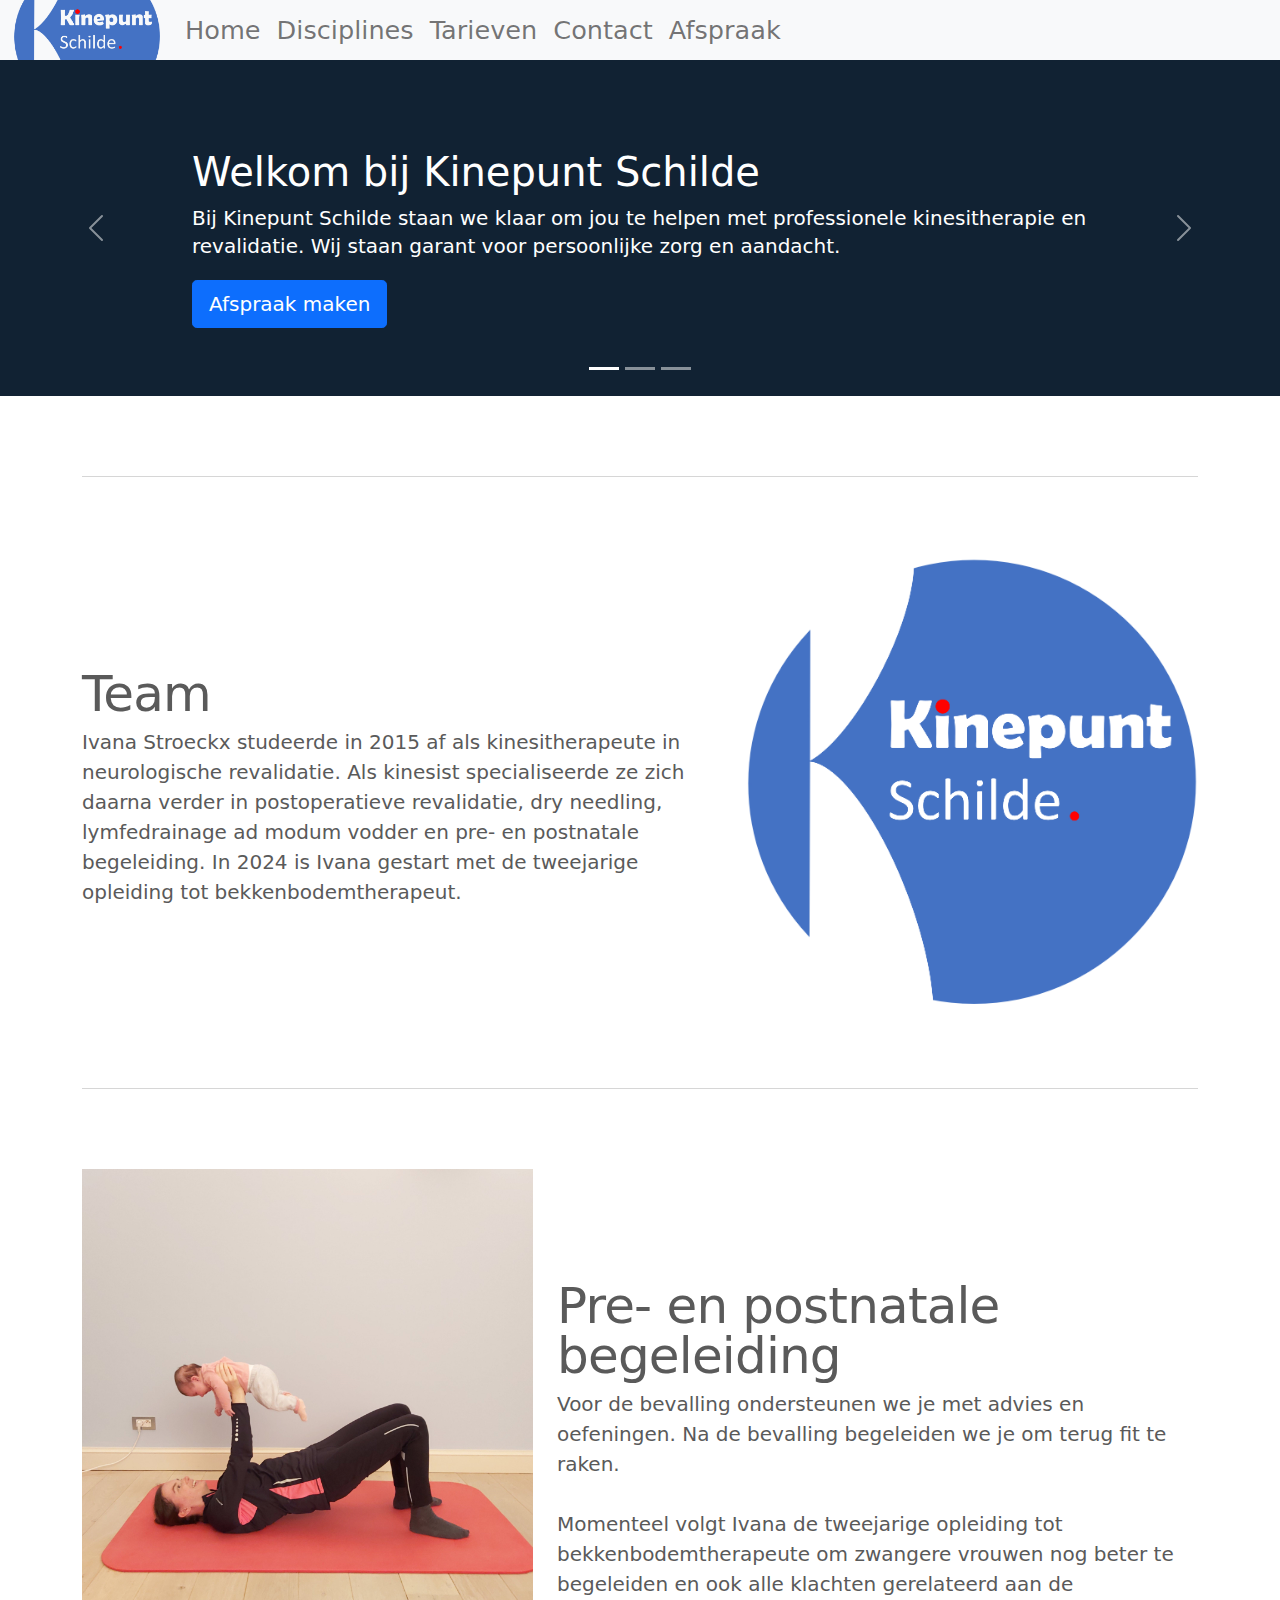
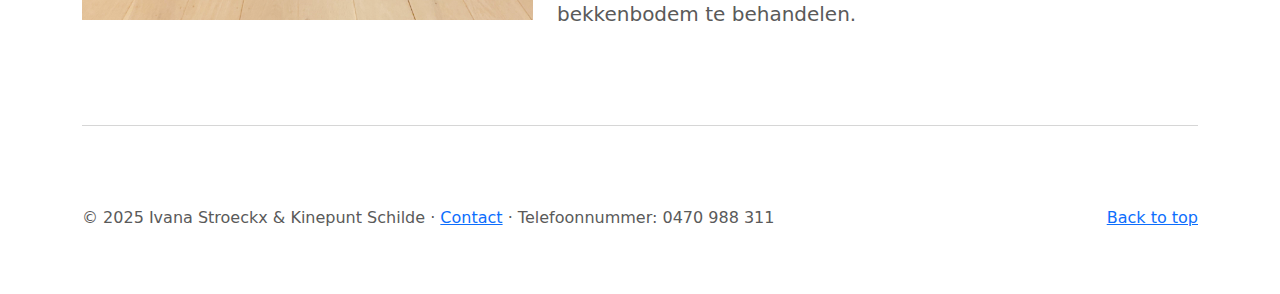
<file: index.html>
<!doctype html>
<html lang="en">

<!-- Copyright (C) I. Stroeckx  -->
<head>
    <meta charset="utf-8">
    <meta name="viewport" content="width=device-width, initial-scale=1">
    <meta name="Keywords" content="kinesist,kine,kinesitherapie,kinesitherapeut,Schilde,Gravenwezel,revalidatie,'s Gravenwezel">    
    <meta name="description" content="Op zoek naar een kinesist in Schilde of 's Gravenwezel? Bij Kinepunt Schilde kan je terecht voor een divers aanbod aan kinesitherapie op maat. Lees meer!">
    <meta name="author" content="Ivana Stroeckx">
    <meta name="generator" content="">
    <title>Kinepunt Schilde, Kine Schilde, Kinesist Schilde, Kinesitherapie Schilde, 's Gravenwezel</title>

    <link href="./assets/css/bootstrap.min.css" rel="stylesheet">
    <link href="./assets/css/carousel.css" rel="stylesheet">
    <style>
        .bd-placeholder-img {
            font-size: 1.125rem;
            text-anchor: middle;
            -webkit-user-select: none;
            -moz-user-select: none;
            user-select: none;
        }

        @media (min-width: 768px) {
            .bd-placeholder-img-lg {
                font-size: 3.5rem;
            }
        }
    </style>
    
</head>

<body style="padding-top: 3.75rem;">
    <header>
        <nav class="navbar navbar-expand-md navbar-light fixed-top bg-light" style="padding-top: 0px;padding-bottom: 0px;">
            <div class="container-fluid">
                <a href="./"><img class="navbar-brand" src="./assets/images/logo3.png" alt="Home" style="width:9.3125rem;height:3.75rem;padding:0;"></a>
                <button class="navbar-toggler" type="button" data-toggle="collapse" data-target="#navbarCollapse"
                    aria-controls="navbarCollapse" aria-expanded="false" aria-label="Toggle navigation">
                    <span class="navbar-toggler-icon"></span>
                </button>
                <div class="collapse navbar-collapse" id="navbarCollapse">
                    <ul class="navbar-nav mr-auto mb-2 mb-md-0">
                        <li class="nav-item active">
                            <a class="nav-link" aria-current="page" href="./" style="font-size: 1.6rem;">Home</a>
                        </li>
                        <li class="nav-item">
                            <a class="nav-link" href="./disciplines.html" style="font-size: 1.6rem;">Disciplines</a>
                        </li>
                        <li class="nav-item">
                            <a class="nav-link" href="./tarieven.html" style="font-size: 1.6rem;">Tarieven</a>
                        </li>
                        <li class="nav-item">
                            <a class="nav-link" href="./contact.html" style="font-size: 1.6rem;">Contact</a>
                        </li>
                        <li class="nav-item">
                            <a class="nav-link" href="https://altagenda.crossuite.com/kinepuntschilde/" style="font-size: 1.6rem;">Afspraak</a>
                        </li>
                    </ul>      
                </div>
            </div>
        </nav>
    </header>

    <main>
        <div id="myCarousel" class="carousel slide" data-ride="carousel">
            <ol class="carousel-indicators">
                <li data-target="#myCarousel" data-slide-to="0" class="active"></li>
                <li data-target="#myCarousel" data-slide-to="1"></li>
                <li data-target="#myCarousel" data-slide-to="2"></li>
            </ol>
            <div class="carousel-inner">
                <div class="carousel-item active">
                    <svg class="bd-placeholder-img" width="100%" height="100%" 
                        aria-hidden="true" preserveAspectRatio="xMidYMid slice" focusable="false">
                        <rect width="100%" height="100%" fill="#123" /></svg>

                    <div class="container">
                        <div class="carousel-caption text-left" style="padding-bottom: 0px;">
                            <h1>Welkom bij Kinepunt Schilde</h1>
                            <p>Bij Kinepunt Schilde staan we klaar om jou te helpen met professionele kinesitherapie en revalidatie. Wij staan garant voor persoonlijke zorg en aandacht.</p>
                            <p><a class="btn btn-lg btn-primary" href="https://altagenda.crossuite.com/kinepuntschilde/" role="button">Afspraak maken</a></p>
                        </div>
                    </div>
                </div>

                <div class="carousel-item">
                    <svg class="bd-placeholder-img" width="100%" height="100%"
                        aria-hidden="true" preserveAspectRatio="xMidYMid slice" focusable="false">
                        <rect width="100%" height="100%" fill="#123" /></svg>

                    <div class="container">
                        <div class="carousel-caption text-left" style="padding-bottom: 0px;">
                            <h1>Pre- en postnatale begeleiding</h1>
                            <p>Fit blijven tijdens en na de zwangerschap? Wij helpen je met advies en oefeningen.</p>
                            <p><a class="btn btn-lg btn-primary" href="./disciplines.html" role="button">Meer info</a></p>
                        </div>
                    </div>
                </div>

                <div class="carousel-item">
                    <svg class="bd-placeholder-img" width="100%" height="100%"
                        aria-hidden="true" preserveAspectRatio="xMidYMid slice" focusable="false">
                        <rect width="100%" height="100%" fill="#123" /></svg>

                    <div class="container">
                        <div class="carousel-caption text-left" style="padding-bottom: 0px;">
                            <h1>Bekkenbodemtherapeut in opleiding</h1>
                            <p>Wij helpen je graag met alle klachten van de bekkenbodem.</p>
                            <p><a class="btn btn-lg btn-primary" href="./disciplines.html" role="button">Meer info</a></p>
                        </div>
                    </div>
                </div>
            </div>
            <a class="carousel-control-prev" href="#myCarousel" role="button" data-slide="prev">
                <span class="carousel-control-prev-icon" aria-hidden="true"></span>
                <span class="visually-hidden">Previous</span>
            </a>
            <a class="carousel-control-next" href="#myCarousel" role="button" data-slide="next">
                <span class="carousel-control-next-icon" aria-hidden="true"></span>
                <span class="visually-hidden">Next</span>
            </a>
        </div>

        <div class="container marketing">
            <hr class="featurette-divider">
            <div class="row featurette">
                <div class="col-md-7">
                    <h2 class="featurette-heading">Team</h2>
                    <p class="lead">Ivana Stroeckx studeerde in 2015 af als kinesitherapeute in neurologische revalidatie. Als kinesist specialiseerde ze zich daarna verder in postoperatieve revalidatie, dry needling, lymfedrainage ad modum vodder en  pre- en postnatale begeleiding. In 2024 is Ivana gestart met de tweejarige opleiding tot bekkenbodemtherapeut.</p>
                </div>
                <div class="col-md-5">
                    <svg class="bd-placeholder-img bd-placeholder-img-lg featurette-image img-fluid mx-auto" width="500"
                        height="500" role="img" aria-label="bridge"
                        preserveAspectRatio="xMidYMid slice" focusable="false">
                        <title>Zion</title>
                        <image href="./assets/images/logo.png" height="100%" width="100%"/>                  
                    </svg>
                </div>
            </div>

            <hr class="featurette-divider">

            <div class="row featurette">
                <div class="col-md-7 order-md-2">
                    <h2 class="featurette-heading">Pre- en postnatale begeleiding</h2>
                    <p class="lead">Voor de bevalling ondersteunen we je met advies en oefeningen. Na de bevalling begeleiden we je om terug fit te raken.
                        <br>
                        <br>
                        Momenteel volgt Ivana de tweejarige opleiding tot bekkenbodemtherapeute om zwangere vrouwen nog beter te begeleiden en ook alle klachten gerelateerd aan de bekkenbodem te behandelen.
                    </p>
                </div>
                <div class="col-md-5 order-md-1">
                    <svg class="bd-placeholder-img bd-placeholder-img-lg featurette-image img-fluid mx-auto" width="500"
                        height="500" role="img" aria-label="bridge"
                        preserveAspectRatio="xMidYMid slice" focusable="false">
                        <title>Bridge</title>
                        <image href="./assets/images/bridge.jpg" height="100%" width="100%"/>                  
                    </svg>
                </div>
            </div>

         
            <hr class="featurette-divider">

           

        </div>

        <footer class="container">
            <p class="float-right"><a href="#">Back to top</a></p>
            <p>&copy; 2025 Ivana Stroeckx & Kinepunt Schilde &middot; <a href="./contact.html">Contact</a> &middot; Telefoonnummer: 0470 988 311 </p>
        </footer>
    </main>


    <script src="./assets/js/bootstrap.bundle.min.js"></script>


</body>

</html>
</file>
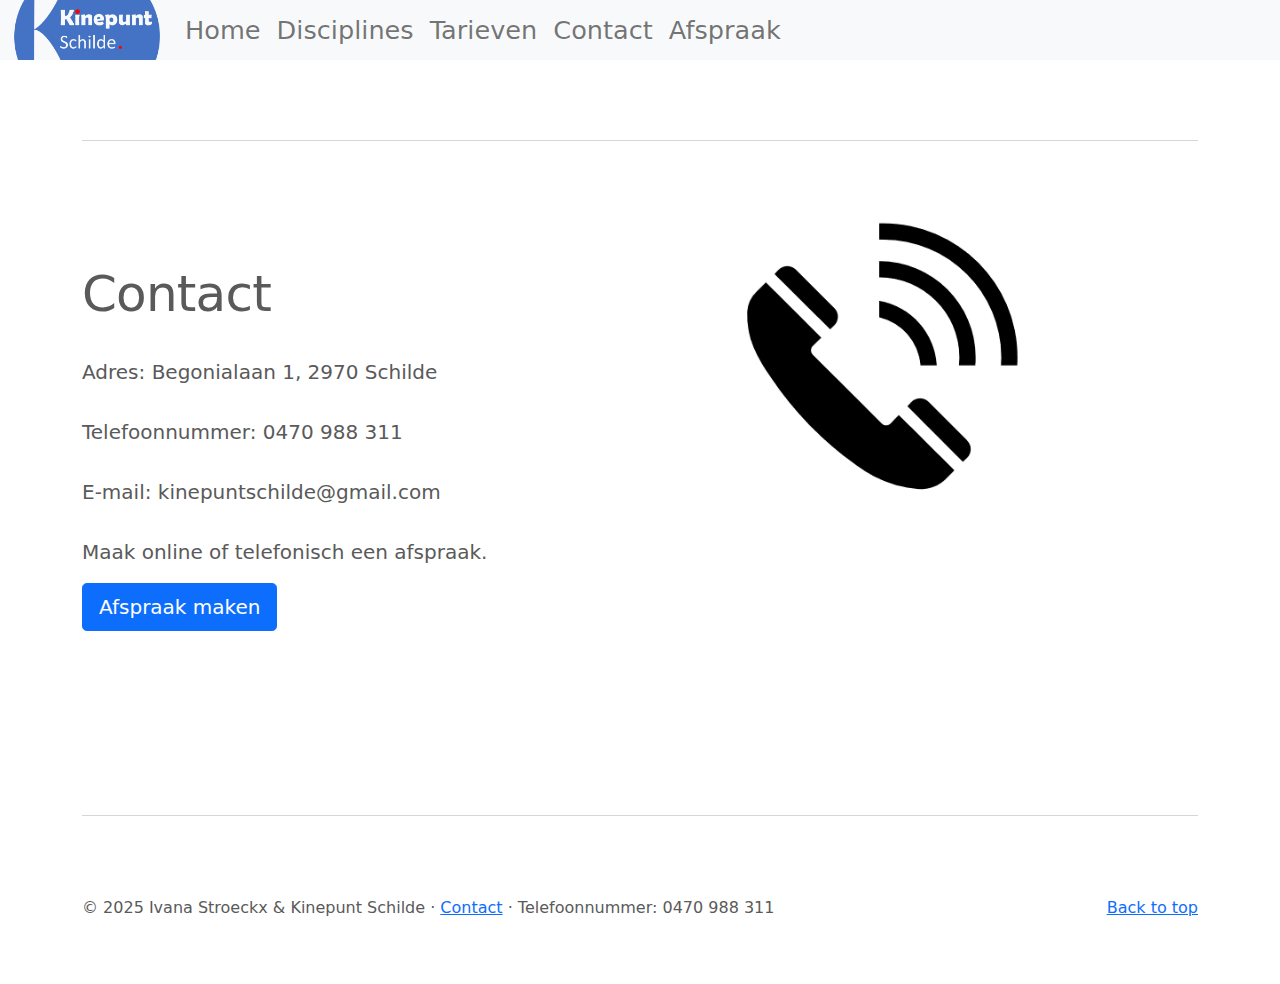
<file: contact.html>
<!-- Copyright (C) I. Stroeckx  -->
<!doctype html>
<html lang="en">

<head>
    <meta charset="utf-8">
    <meta name="viewport" content="width=device-width, initial-scale=1">
    <meta name="description" content="Kinepunt Schilde Contact">
    <meta name="Keywords" content="kinesist,kine,kinesitherapie,kinesitherapeut,Schilde,Gravenwezel,revalidatie,contact,'s Gravenwezel">    
    <meta name="author" content="Ivana Stroeckx">
    <meta name="generator" content="">
    <title>Kinepunt Schilde Contact en Telefoonnummer</title>

    <link href="./assets/css/bootstrap.min.css" rel="stylesheet">
    <link href="./assets/css/carousel.css" rel="stylesheet">
    <style>
        .bd-placeholder-img {
            font-size: 1.125rem;
            text-anchor: middle;
            -webkit-user-select: none;
            -moz-user-select: none;
            user-select: none;
        }

        @media (min-width: 768px) {
            .bd-placeholder-img-lg {
                font-size: 3.5rem;
            }
        }
    </style>
    
</head>

<body style="padding-top: 3.75rem;">

    <header>
        <nav class="navbar navbar-expand-md navbar-light fixed-top bg-light" style="padding-top: 0px;padding-bottom: 0px;">
            <div class="container-fluid">
                <a href="./"><img class="navbar-brand" src="./assets/images/logo3.png" alt="Home" style="width:9.3125rem;height:3.75rem;padding:0;"></a>
                <button class="navbar-toggler" type="button" data-toggle="collapse" data-target="#navbarCollapse"
                    aria-controls="navbarCollapse" aria-expanded="false" aria-label="Toggle navigation">
                    <span class="navbar-toggler-icon"></span>
                </button>
                <div class="collapse navbar-collapse" id="navbarCollapse">
                    <ul class="navbar-nav mr-auto mb-2 mb-md-0">
                        <li class="nav-item active">
                            <a class="nav-link" aria-current="page" href="./" style="font-size: 1.6rem;">Home</a>
                        </li>
                        <li class="nav-item">
                            <a class="nav-link" href="./disciplines.html" style="font-size: 1.6rem;">Disciplines</a>
                        </li>
                        <li class="nav-item">
                            <a class="nav-link" href="./tarieven.html" style="font-size: 1.6rem;">Tarieven</a>
                        </li>
                        <li class="nav-item">
                            <a class="nav-link" href="./contact.html" style="font-size: 1.6rem;">Contact</a>
                        </li>
                        <li class="nav-item">
                            <a class="nav-link" href="https://altagenda.crossuite.com/kinepuntschilde/" style="font-size: 1.6rem;">Afspraak</a>
                        </li>
                    </ul>      
                </div>
            </div>
        </nav>
    </header>

    <main>

        <div class="container marketing">
            <hr class="featurette-divider">
            <div class="row featurette">
                <div class="col-md-7">
                    <h2 class="featurette-heading" style= "margin-top: 3rem">Contact <span class="text-muted"></span></h2>
                    <p class="lead">
                        <br>
                        Adres: Begonialaan 1, 2970 Schilde<br>
                        <br>
                        Telefoonnummer: 0470 988 311<br>
                        <br> 
                        E-mail: kinepuntschilde@gmail.com<br>
                        <br>
                        Maak online of telefonisch een afspraak.
                        <p><a class="btn btn-lg btn-primary" href="https://altagenda.crossuite.com/kinepuntschilde/" role="button">Afspraak maken</a></p>
                        <br>            
                        <br>
                        <br>                                                
                    </p>
                </div>
                <div class="col-md-5">
                    <svg class="bd-placeholder-img bd-placeholder-img-lg featurette-image img-fluid mx-auto" width="500"
                        height="500" xmlns="http://www.w3.org/2000/svg" role="img" aria-label="Vraag: 500x500"
                        preserveAspectRatio="xMidYMid slice" focusable="false">
                        <title>Contact</title>
                        <image href="./assets/images/contact.png" height="60%" width="60%"/>                      
                    </svg>
                </div>
            </div>
            <hr class="featurette-divider">
        </div>
        <footer class="container">
            <p class="float-right"><a href="#">Back to top</a></p>
            <p>&copy; 2025 Ivana Stroeckx & Kinepunt Schilde &middot; <a href="./contact.html">Contact</a> &middot; Telefoonnummer: 0470 988 311 </p>
        </footer>
    </main>


    <script src="./assets/js/bootstrap.bundle.min.js"></script>

</body>
</html>
</file>
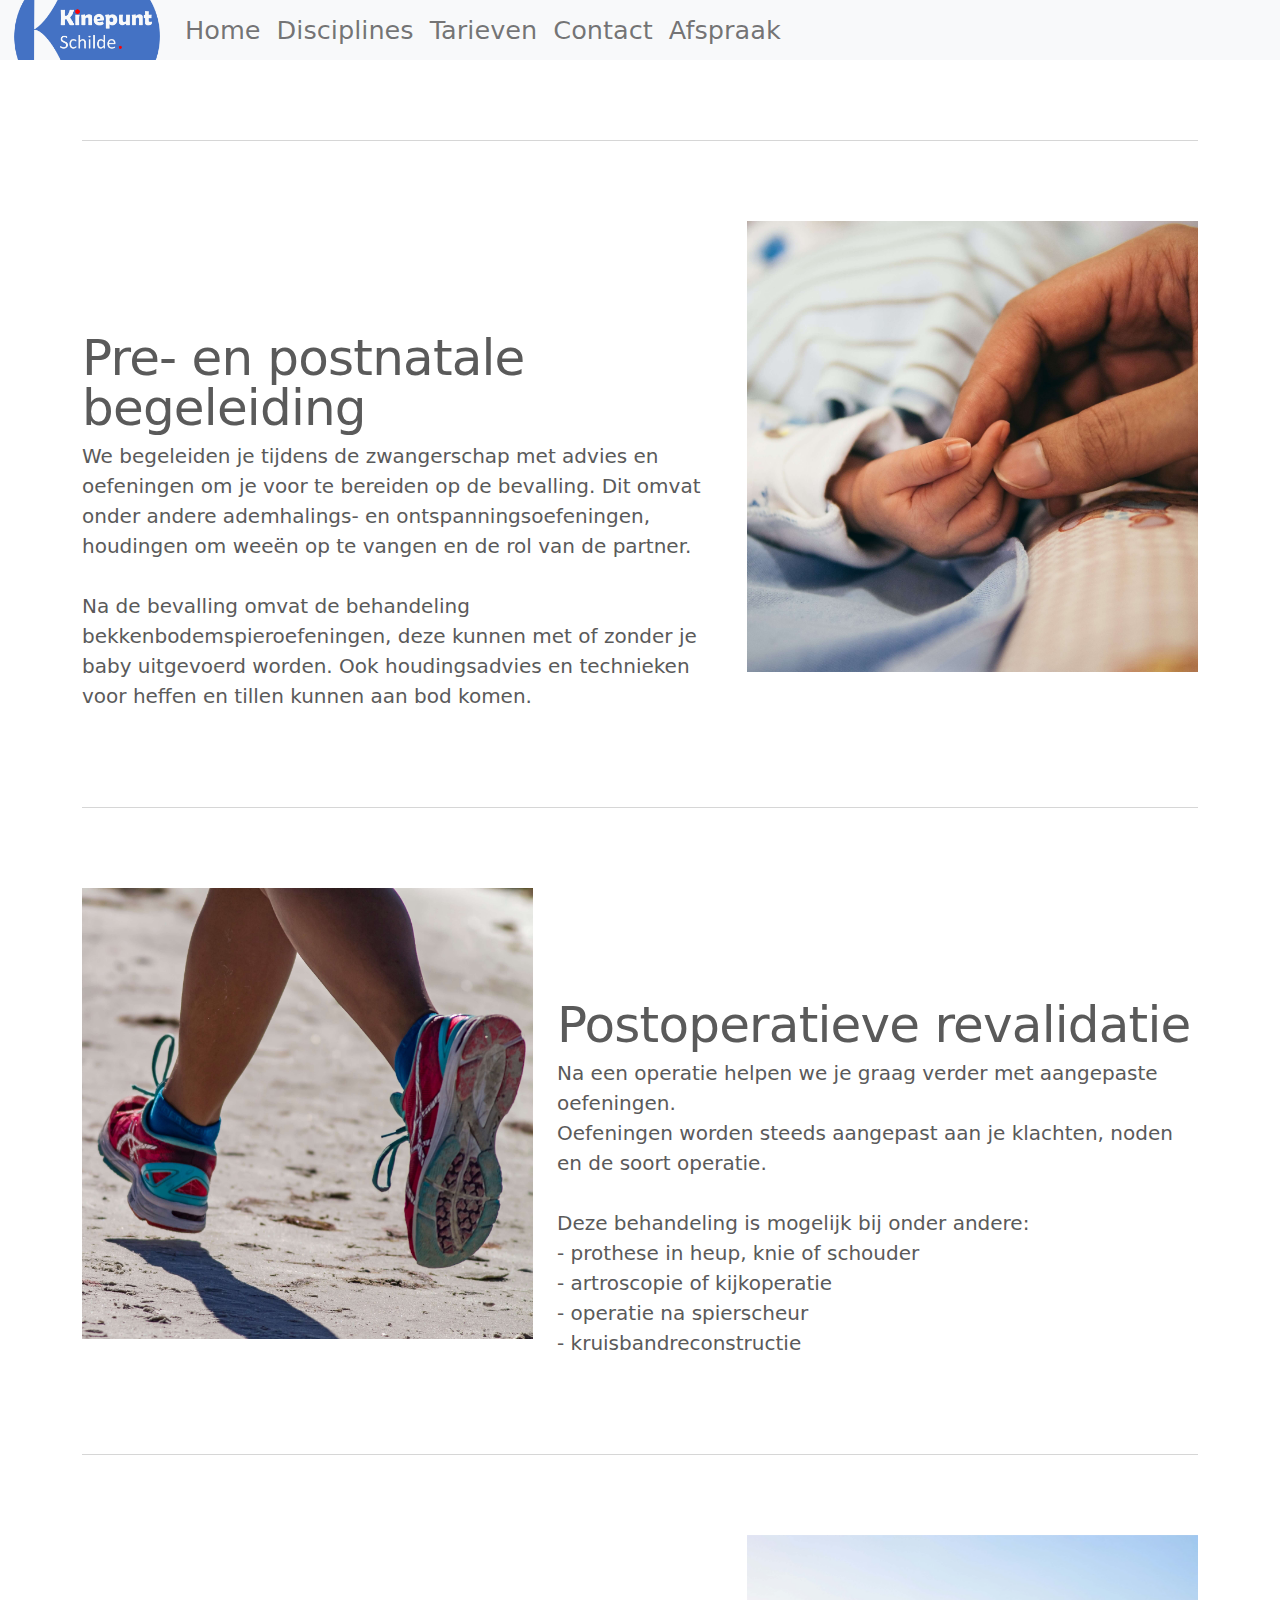
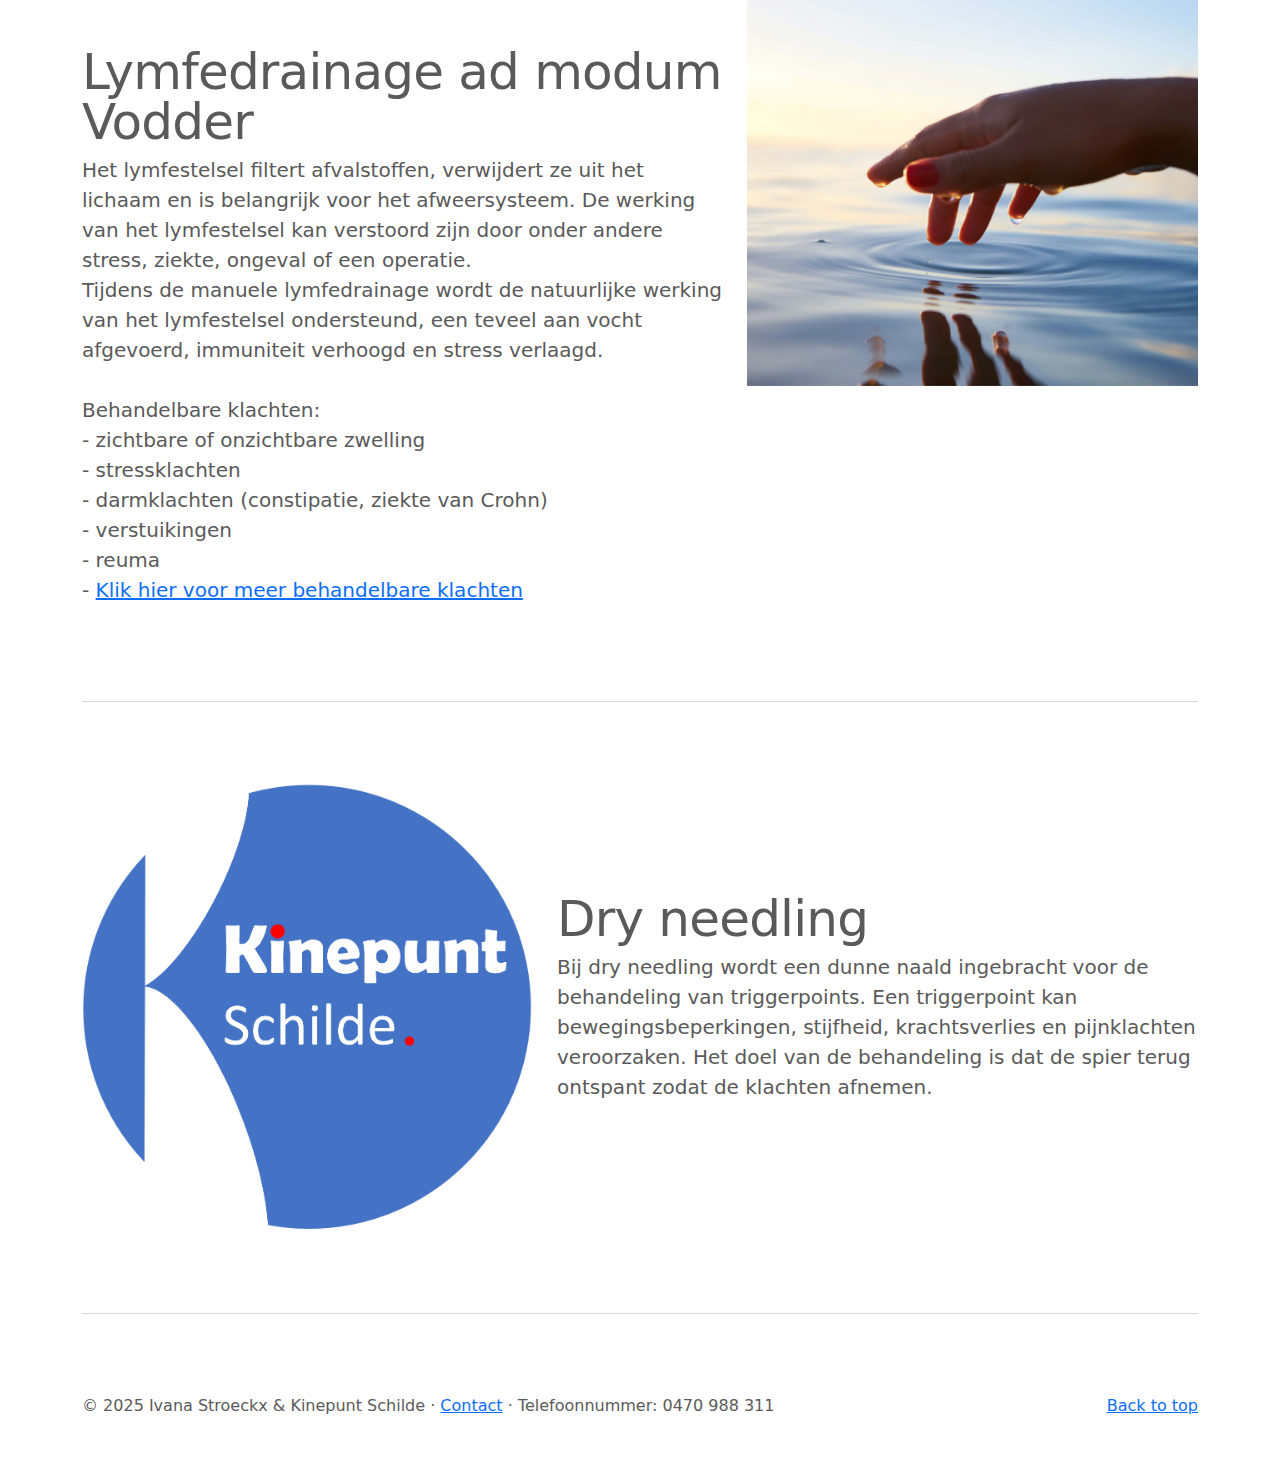
<file: disciplines.html>
<!doctype html>
<html lang="en">

<!-- Copyright (C) I. Stroeckx  -->
<head>
    <meta charset="utf-8">
    <meta name="viewport" content="width=device-width, initial-scale=1">
    <meta name="description" content="Bij Kinepunt Schilde zijn we gespecialiseerd in revalidatie, dry needling, lymfedrainage en pre- en postnatale begeleiding.">
    <meta name="Keywords" content="kinesist,kine,kinesitherapie,kinesitherapeut,Schilde,Gravenwezel,zwangerschap,zwanger,revalidatie,lymfedrainage,lymfe,dry needling,disciplines,'s Gravenwezel">   
    <meta name="author" content="Ivana Stroeckx">
    <meta name="generator" content="">
    <title>Kinepunt Schilde Disciplines, pre- en postnatale begeleiding, dry needling, lymfedrainage en revalidatie</title>

    <link href="./assets/css/bootstrap.min.css" rel="stylesheet">
    <link href="./assets/css/carousel.css" rel="stylesheet">
    <style>
        .bd-placeholder-img {
            font-size: 1.125rem;
            text-anchor: middle;
            -webkit-user-select: none;
            -moz-user-select: none;
            user-select: none;
        }

        @media (min-width: 768px) {
            .bd-placeholder-img-lg {
                font-size: 3.5rem;
            }
        }
    </style>
    
</head>

<body style="padding-top: 3.75rem;">

    <header>
        <nav class="navbar navbar-expand-md navbar-light fixed-top bg-light" style="padding-top: 0px;padding-bottom: 0px;">
            <div class="container-fluid">
                <a href="./"><img class="navbar-brand" src="./assets/images/logo3.png" alt="Home" style="width:9.3125rem;height:3.75rem;padding:0;"></a>
                <button class="navbar-toggler" type="button" data-toggle="collapse" data-target="#navbarCollapse"
                    aria-controls="navbarCollapse" aria-expanded="false" aria-label="Toggle navigation">
                    <span class="navbar-toggler-icon"></span>
                </button>
                <div class="collapse navbar-collapse" id="navbarCollapse">
                    <ul class="navbar-nav mr-auto mb-2 mb-md-0">
                        <li class="nav-item active">
                            <a class="nav-link" aria-current="page" href="./" style="font-size: 1.6rem;">Home</a>
                        </li>
                        <li class="nav-item">
                            <a class="nav-link" href="./disciplines.html" style="font-size: 1.6rem;">Disciplines</a>
                        </li>
                        <li class="nav-item">
                            <a class="nav-link" href="./tarieven.html" style="font-size: 1.6rem;">Tarieven</a>
                        </li>
                        <li class="nav-item">
                            <a class="nav-link" href="./contact.html" style="font-size: 1.6rem;">Contact</a>
                        </li>
                        <li class="nav-item">
                            <a class="nav-link" href="https://altagenda.crossuite.com/kinepuntschilde/" style="font-size: 1.6rem;">Afspraak</a>
                        </li>
                    </ul>      
                </div>
            </div>
        </nav>
    </header>

    <main>     

        <div class="container marketing">

            <hr class="featurette-divider">

            <div class="row featurette">
                <div class="col-md-7">
                    <h2 class="featurette-heading">Pre- en postnatale begeleiding</h2>
                    <p class="lead">We begeleiden je tijdens de zwangerschap met advies en oefeningen om je voor te bereiden op de bevalling. Dit omvat onder andere ademhalings- en ontspanningsoefeningen, houdingen om weeën op te vangen en de rol van de partner.<br>
                        <br>
                    Na de bevalling omvat de behandeling bekkenbodemspieroefeningen, deze kunnen met of zonder je baby uitgevoerd worden. Ook houdingsadvies en technieken voor heffen en tillen kunnen aan bod komen.<br></p>
                </div>
                <div class="col-md-5">
                    <svg class="bd-placeholder-img bd-placeholder-img-lg featurette-image img-fluid mx-auto" width="500"
                        height="500" role="img" aria-label="Baby hand"
                        preserveAspectRatio="xMidYMid slice" focusable="false">
                        <title>Photo by Aditya Romansa on Unsplash</title>
                        <image href="./assets/images/babyhand.jpg" height="100%" width="100%"/>
                    </svg>                  

                </div>
            </div>

            <hr class="featurette-divider">

            <div class="row featurette">
                <div class="col-md-7 order-md-2">
                    <h2 class="featurette-heading">Postoperatieve revalidatie </h2>
                    <p class="lead">Na een operatie helpen we je graag verder met aangepaste oefeningen.<br>
                    Oefeningen worden steeds aangepast aan je klachten, noden en de soort operatie.<br>
                    <br>
                    Deze behandeling is mogelijk bij onder andere:<br>
                    - prothese in heup, knie of schouder<br>
                    - artroscopie of kijkoperatie<br>
                    - operatie na spierscheur<br>
                    - kruisbandreconstructie<br>
                    </p>
                </div>
                <div class="col-md-5 order-md-1">
                    <svg class="bd-placeholder-img bd-placeholder-img-lg featurette-image img-fluid mx-auto" width="500"
                        height="500" role="img" aria-label="Run" preserveAspectRatio="xMidYMid slice" focusable="false">
                        <title>Photo by Dulcey Lima on Unsplash</title>
                        <image href="./assets/images/run.jpg" height="100%" width="100%"/>
                    </svg>

                </div>
            </div>

            <hr class="featurette-divider">

            <div class="row featurette">
                <div class="col-md-7">
                    <h2 class="featurette-heading">Lymfedrainage ad modum Vodder </h2>
                    <p class="lead">Het lymfestelsel filtert afvalstoffen, verwijdert ze uit het lichaam en is belangrijk voor het afweersysteem. De werking van het lymfestelsel kan verstoord zijn door onder andere stress, ziekte, ongeval of een operatie.<br>
                        Tijdens de manuele lymfedrainage wordt de natuurlijke werking van het lymfestelsel ondersteund, een teveel aan vocht afgevoerd, immuniteit verhoogd en stress verlaagd. <br>
                        <br>
                    Behandelbare klachten:<br>
                    - zichtbare of onzichtbare zwelling<br>
                    - stressklachten<br>
                    - darmklachten (constipatie, ziekte van Crohn)<br>
                    - verstuikingen<br>
                    - reuma<br>
                    - <a href="http://www.mldv.nl/de-behandelbare-klachten">Klik hier voor meer behandelbare klachten</a>

                </p>
                </div>
                <div class="col-md-5">
                    <svg class="bd-placeholder-img bd-placeholder-img-lg featurette-image img-fluid mx-auto" width="500"
                        height="500" xmlns="http://www.w3.org/2000/svg" role="img" aria-label="Drop"
                        preserveAspectRatio="xMidYMid slice" focusable="false">
                        <title>Photo by Yoann Boyer on Unsplash</title>
                        <image href="./assets/images/drop.jpg" height="100%" width="100%"/>
                    </svg>
                </div>
            </div>

            <hr class="featurette-divider">
            <div class="row featurette">
                <div class="col-md-7 order-md-2">
                    <h2 class="featurette-heading">Dry needling </h2>
                    <p class="lead">Bij dry needling wordt een dunne naald ingebracht voor de behandeling van triggerpoints. Een triggerpoint kan bewegingsbeperkingen, stijfheid, krachtsverlies en pijnklachten veroorzaken. Het doel van de behandeling is dat de spier terug ontspant zodat de klachten afnemen.</p>
                </div>
                <div class="col-md-5 order-md-1">
                    <svg class="bd-placeholder-img bd-placeholder-img-lg featurette-image img-fluid mx-auto" width="500"
                        height="500" xmlns="http://www.w3.org/2000/svg" role="img" aria-label="Placeholder: 500x500"
                        preserveAspectRatio="xMidYMid slice" focusable="false">
                        <title>Logo</title>
                        <image href="./assets/images/logo.png" height="100%" width="100%"/>
                    </svg>

                </div>
            </div>

            <hr class="featurette-divider">


        </div>

        <footer class="container">
            <p class="float-right"><a href="#">Back to top</a></p>
            <p>&copy; 2025 Ivana Stroeckx & Kinepunt Schilde &middot;  <a href="./contact.html">Contact</a> &middot; Telefoonnummer: 0470 988 311 </p>
        </footer>
    </main>


    <script src="./assets/js/bootstrap.bundle.min.js"></script>


</body>

</html>
</file>
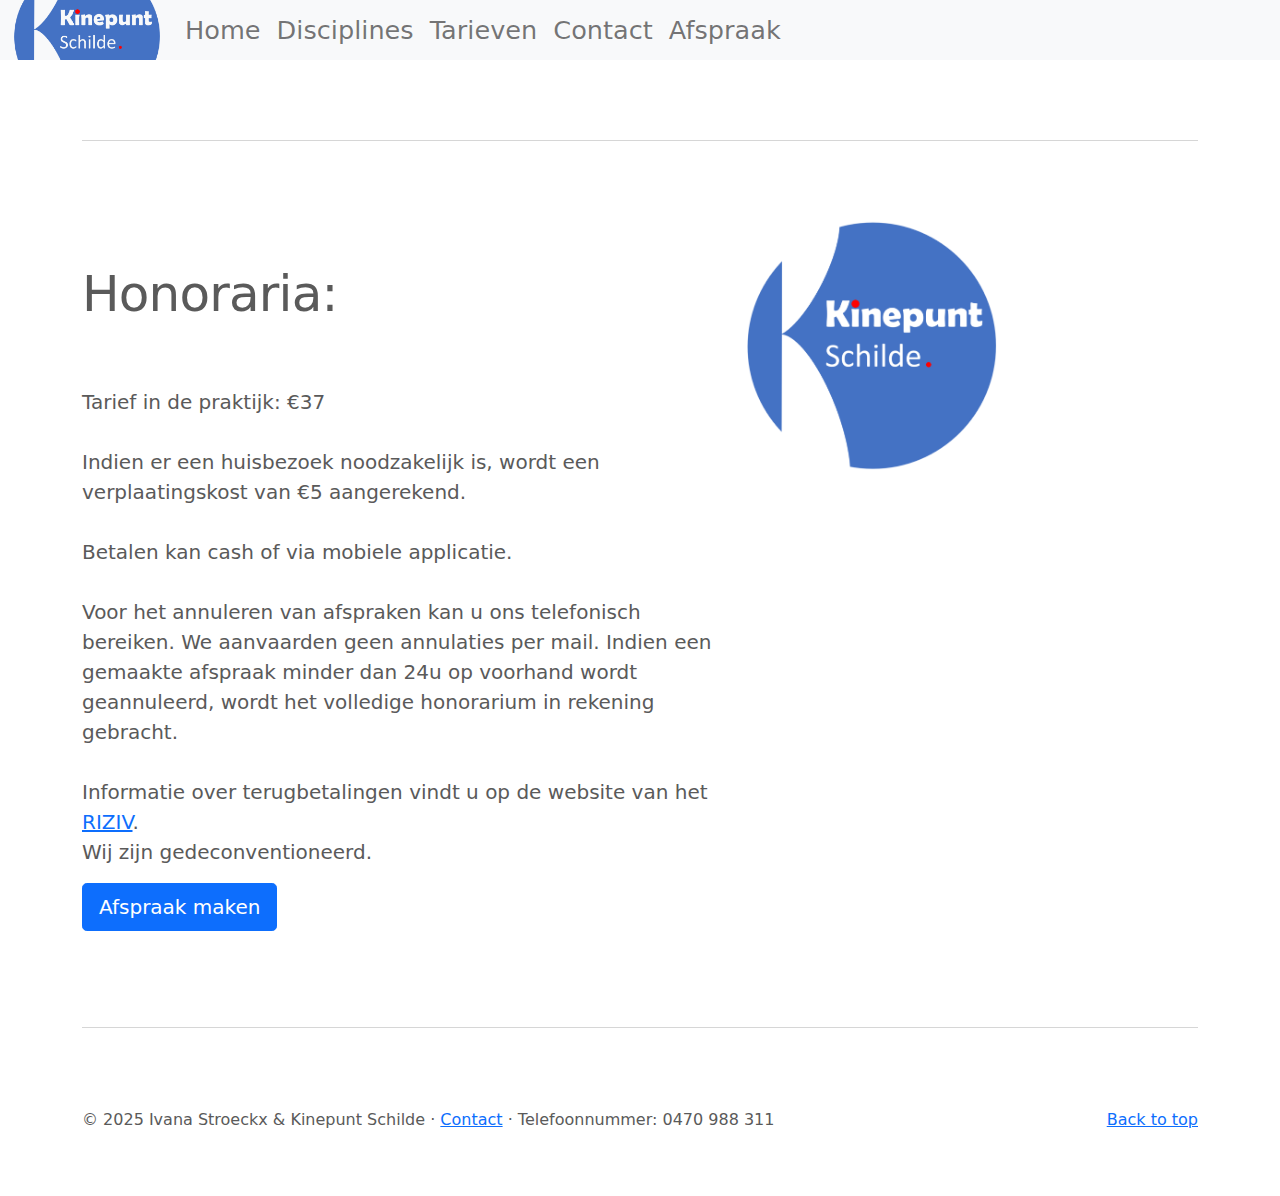
<file: tarieven.html>
<!doctype html>
<html lang="en">

<!-- Copyright (C) I. Stroeckx  -->
<head>
    <meta charset="utf-8">
    <meta name="viewport" content="width=device-width, initial-scale=1">
    <meta name="description" content="Kinepunt Schilde tarieven overzicht.">
    <meta name="Keywords" content="kinesist,kine,kinesitherapie,kinesitherapeut,Schilde,Gravenwezel,revalidatie,tarieven,'s Gravenwezel">    
    <meta name="author" content="Ivana Stroeckx">
    <meta name="generator" content="">
    <title>Kinepunt Schilde Tarieven</title>

    <link href="./assets/css/bootstrap.min.css" rel="stylesheet">
    <link href="./assets/css/carousel.css" rel="stylesheet">
    <style>
        .bd-placeholder-img {
            font-size: 1.125rem;
            text-anchor: middle;
            -webkit-user-select: none;
            -moz-user-select: none;
            user-select: none;
        }

        @media (min-width: 768px) {
            .bd-placeholder-img-lg {
                font-size: 3.5rem;
            }
        }
    </style>
    
</head>

<body style="padding-top: 3.75rem;">

    <header>
        <nav class="navbar navbar-expand-md navbar-light fixed-top bg-light" style="padding-top: 0px;padding-bottom: 0px;">
            <div class="container-fluid">
                <a href="./"><img class="navbar-brand" src="./assets/images/logo3.png" alt="Home" style="width:9.3125rem;height:3.75rem;padding:0;"></a>
                <button class="navbar-toggler" type="button" data-toggle="collapse" data-target="#navbarCollapse"
                    aria-controls="navbarCollapse" aria-expanded="false" aria-label="Toggle navigation">
                    <span class="navbar-toggler-icon"></span>
                </button>
                <div class="collapse navbar-collapse" id="navbarCollapse">
                    <ul class="navbar-nav mr-auto mb-2 mb-md-0">
                        <li class="nav-item active">
                            <a class="nav-link" aria-current="page" href="./" style="font-size: 1.6rem;">Home</a>
                        </li>
                        <li class="nav-item">
                            <a class="nav-link" href="./disciplines.html" style="font-size: 1.6rem;">Disciplines</a>
                        </li>
                        <li class="nav-item">
                            <a class="nav-link" href="./tarieven.html" style="font-size: 1.6rem;">Tarieven</a>
                        </li>
                        <li class="nav-item">
                            <a class="nav-link" href="./contact.html" style="font-size: 1.6rem;">Contact</a>
                        </li>
                        <li class="nav-item">
                            <a class="nav-link" href="https://altagenda.crossuite.com/kinepuntschilde/" style="font-size: 1.6rem;">Afspraak</a>
                        </li>
                    </ul>      
                </div>
            </div>
        </nav>
    </header>

    <main>
        <div class="container marketing">
            <!-- START THE FEATURETTES -->

            <hr class="featurette-divider">

            <div class="row featurette">
                <div class="col-md-7">
                    <h2 class="featurette-heading" style= "margin-top: 3rem">Honoraria:</h2>
                    <p class="lead">
                        <br>
                        <br> 
                        Tarief in de praktijk: €37<br>
                        <br>
                        Indien er een huisbezoek noodzakelijk is, wordt een verplaatingskost van €5 aangerekend.
                        <br>
                        <br>
                        Betalen kan cash of via mobiele applicatie.
                        <br>
                        <br>
                        Voor het annuleren van afspraken kan u ons telefonisch bereiken.
                        We aanvaarden geen annulaties per mail.
                        Indien een gemaakte afspraak minder dan 24u op voorhand wordt geannuleerd, wordt het volledige honorarium in rekening gebracht. <br>
                        <br>
                        Informatie over terugbetalingen vindt u op de website van het <a href="https://www.riziv.fgov.be">RIZIV</a>.  
                        <br>
                        Wij zijn gedeconventioneerd.                 
                        </p>
                        <p><a class="btn btn-lg btn-primary" href="https://altagenda.crossuite.com/kinepuntschilde/" role="button">Afspraak maken</a></p>
                </div>
                <div class="col-md-5">
                    <svg class="bd-placeholder-img bd-placeholder-img-lg featurette-image img-fluid mx-auto" width="250"
                        height="250" xmlns="http://www.w3.org/2000/svg" role="img" aria-label="Vraag: 500x500"
                        preserveAspectRatio="xMidYMid slice" focusable="false">
                        <title>Vraag</title>
                        <image href="./assets/images/logo.png" height="100%" width="100%"/>
                      
                    </svg>

                </div>
            </div>

            <hr class="featurette-divider">           
            <!-- /END THE FEATURETTES -->

        </div><!-- /.container -->


        <!-- FOOTER -->
        <footer class="container">
            <p class="float-right"><a href="#">Back to top</a></p>
            <p>&copy; 2025 Ivana Stroeckx & Kinepunt Schilde &middot; <a href="./contact.html">Contact</a> &middot; Telefoonnummer: 0470 988 311 </p>
        </footer>
    </main>


    <script src="./assets/js/bootstrap.bundle.min.js"></script>


</body>

</html>
</file>
<file: assets/css/carousel.css>
/* GLOBAL STYLES
-------------------------------------------------- */

/* Padding below the footer and lighter body text */

body {
  padding-top: 3rem;
  padding-bottom: 3rem;
  color: #5a5a5a;
}

/* CUSTOMIZE THE CAROUSEL
-------------------------------------------------- */

/* Carousel base class */

.carousel {
  margin-bottom: 4rem;
}

/* Since positioning the image, we need to help out the caption */

.carousel-caption {
  bottom: 3rem;
  z-index: 10;
}

/* Declare heights because of positioning of img element */

.carousel-item {
  height: 21rem;
}

.carousel-item>img {
  position: absolute;
  top: 0;
  left: 0;
  min-width: 100%;
  height: 21rem;
}

/* MARKETING CONTENT
-------------------------------------------------- */

/* Center align the text within the three columns below the carousel */

.marketing .col-lg-4 {
  margin-bottom: 1.5rem;
  text-align: center;
}

.marketing h2 {
  font-weight: 400;
}

.marketing .col-lg-4 p {
  margin-right: .75rem;
  margin-left: .75rem;
}

/* Featurettes
------------------------- */

.featurette-divider {
  margin: 5rem 0;
  /* Space out the Bootstrap <hr> more */
}

/* Thin out the marketing headings */

.featurette-heading {
  font-weight: 300;
  line-height: 1;
  letter-spacing: -.05rem;
}

/* RESPONSIVE CSS
-------------------------------------------------- */

@media (min-width: 40em) {
  /* Bump up size of carousel content */
  .carousel-caption p {
    margin-bottom: 1.25rem;
    font-size: 1.25rem;
    line-height: 1.4;
  }
  .featurette-heading {
    font-size: 50px;
  }
}

@media (min-width: 62em) {
  .featurette-heading {
    margin-top: 7rem;
  }
}
</file>
